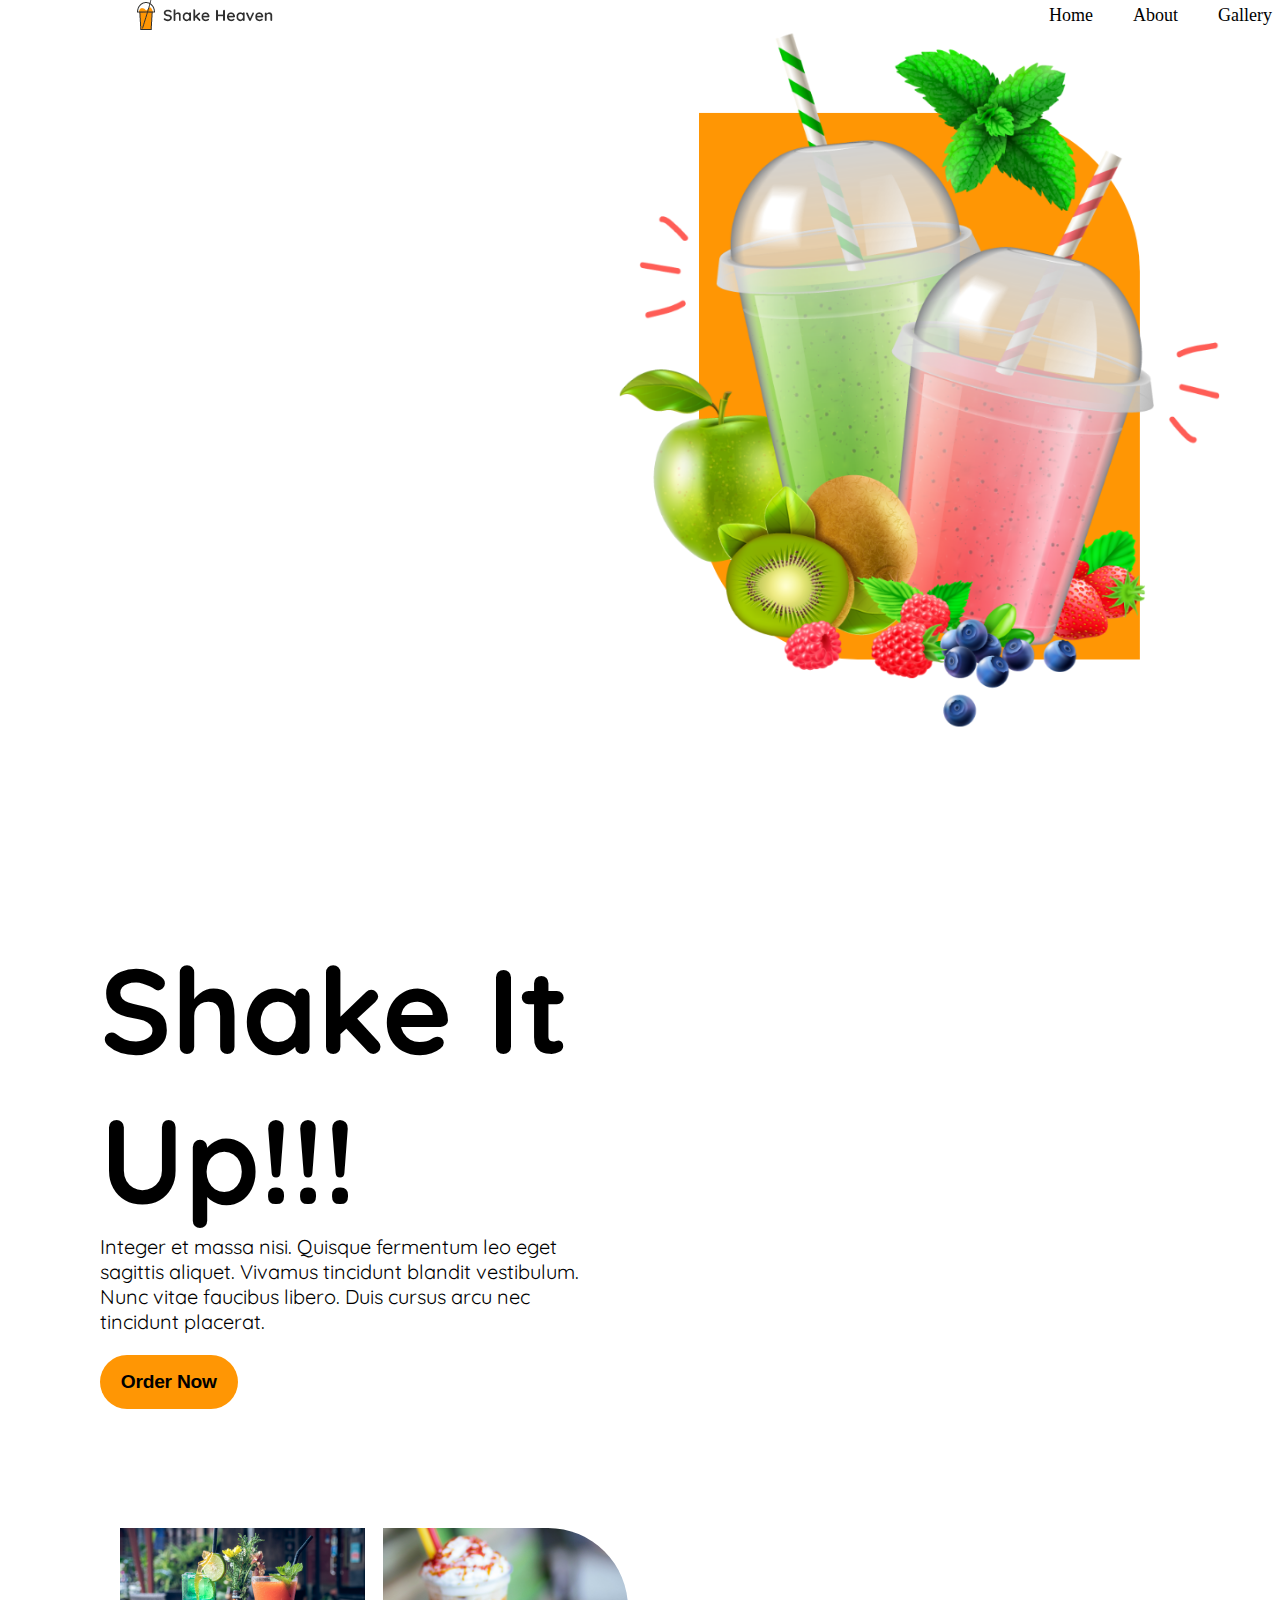
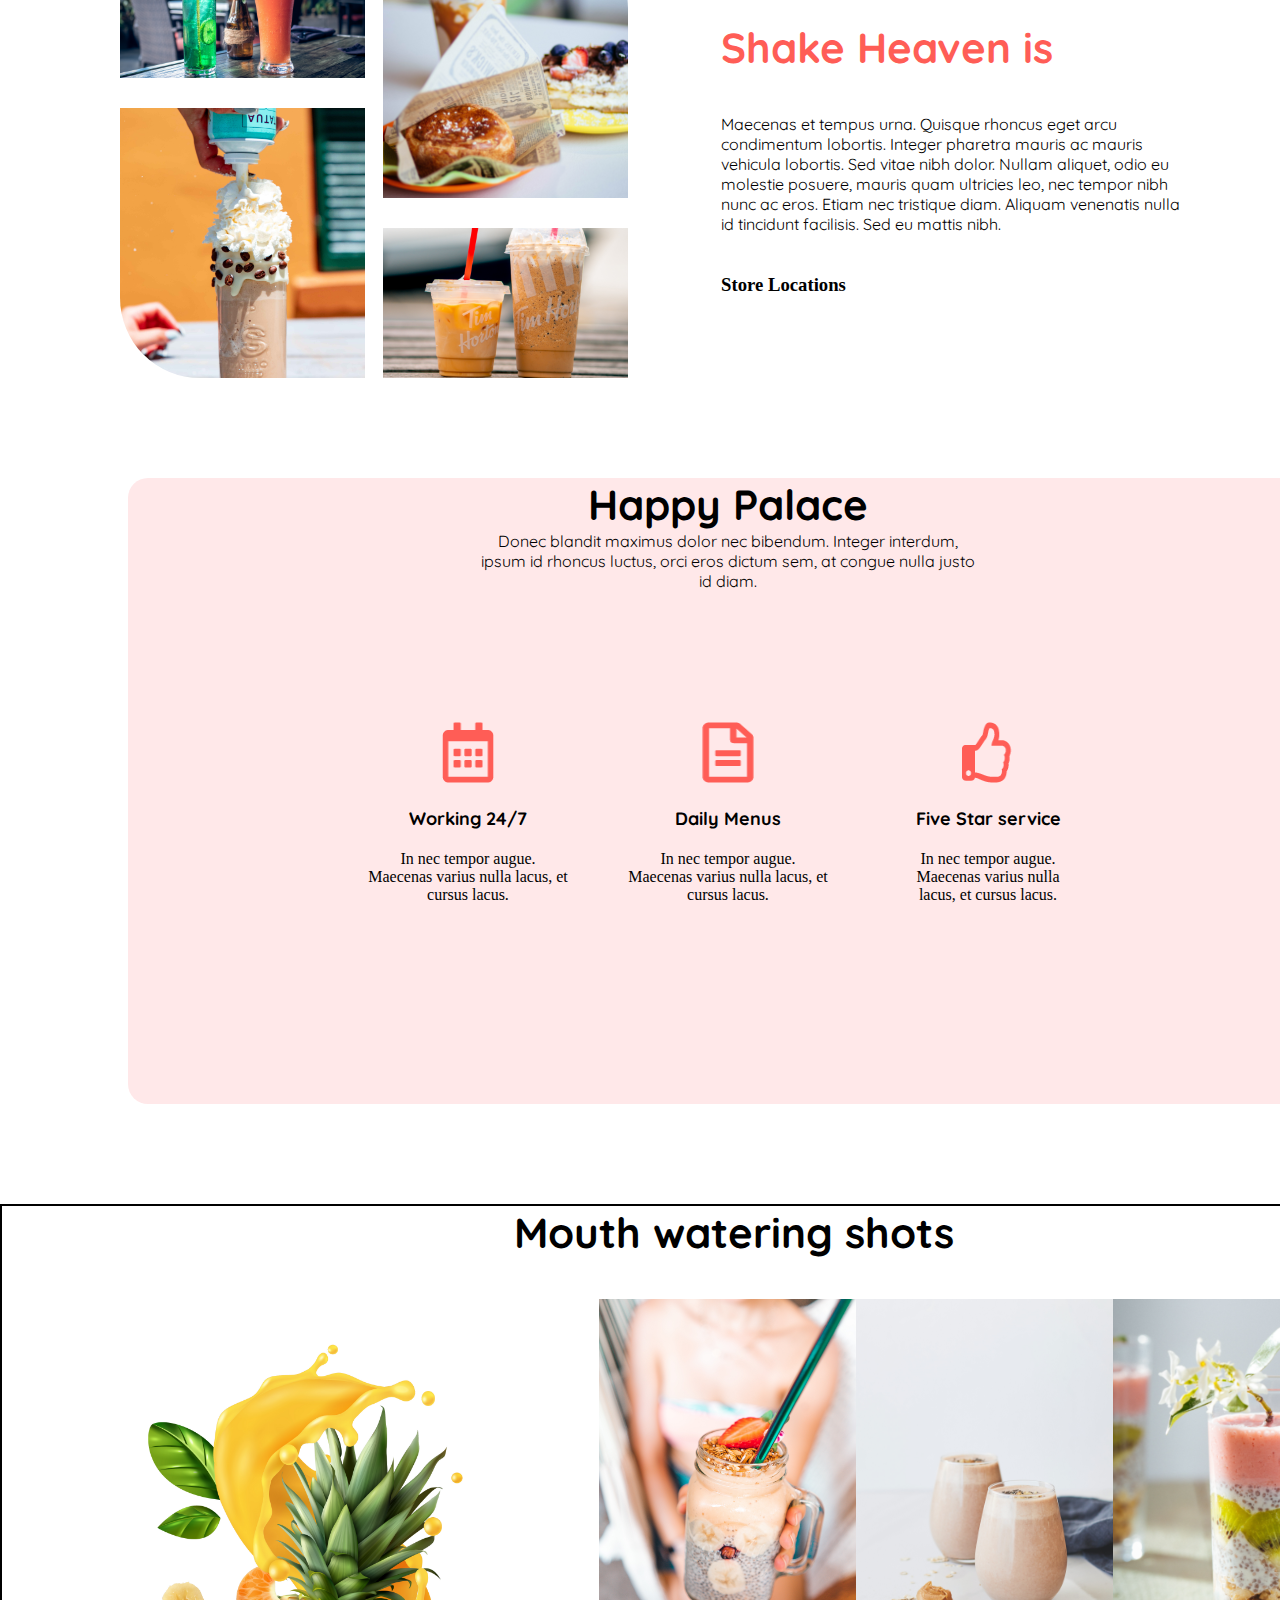
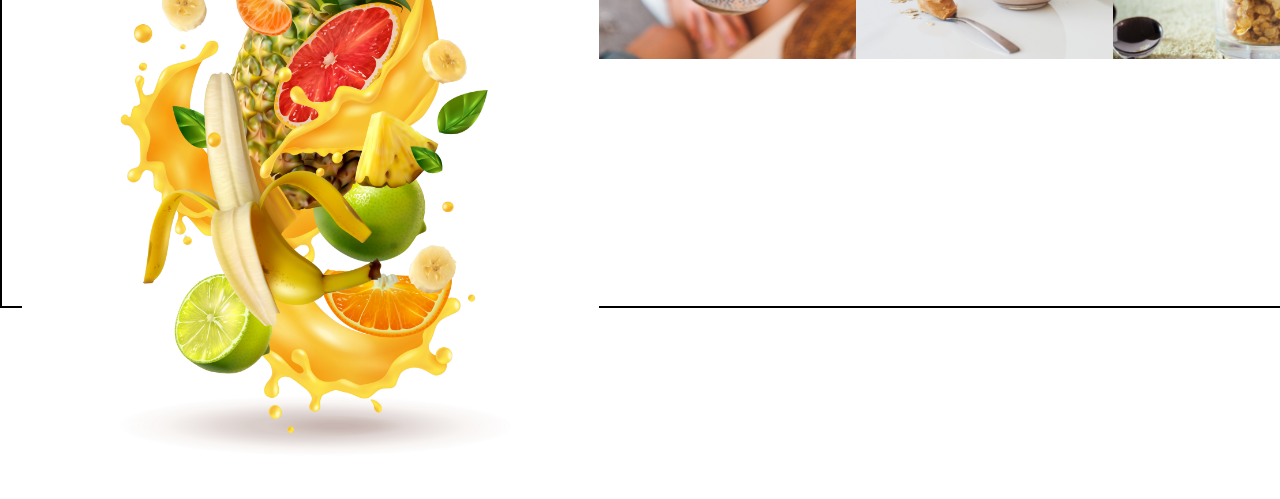
<file: index.html>
<!DOCTYPE html>
<html lang="en">
<head>
    <meta charset="UTF-8">
    <meta name="viewport" content="width=device-width, initial-scale=1.0">
    <title>ShakeHeaven_2</title>
    <link href='https://fonts.googleapis.com/css?family=Quicksand' rel='stylesheet'>
    <link rel="stylesheet" href="style.css">
</head>
<body>
    <header>
        <div class="nav-bar">
            <div class="logo"><a href="#"></a></div>
            <ul class="ul-class">
                <li><a href="home">Home</a></li>
                <li><a href="about">About</a></li>
                <li><a href="gallery">Gallery</a></li>
                <li><a href="menu">Menu</a></li>
                <li><a href="store locations">Store Locations</a></li>
                <li><a href="contact">Contact</a></li>
            </ul>
        </div>
    </header>
    <!--Hero Section-->
    <section class="hero-section">
         <div class="right-sidebar">
            <img class="img-1" src="bg.png" alt="Girl in a jacket" width="700px" height="700px">
            </div>
           
        <div class="left-sidebar">
         <h1>Shake It Up!!!</h1>
         <p class="para1" >Integer et massa nisi. Quisque fermentum leo eget sagittis aliquet. 
            Vivamus tincidunt blandit vestibulum. Nunc vitae faucibus libero.
            Duis cursus arcu nec tincidunt placerat.</p>
            <button class="btn">Order Now</button>
         </div>
    </section>     

     <!-- let's design second page-->
     
        <section class="second-section">
            <img class="left-img-container">
                <img class="img-2" src="./pics.png" alt="image-second"></img>
            </div>
           <div class="shake-heaven-is">
             <h2 style="color: #ff5d56;">Shake Heaven is</h2>
               <p class="para2">Maecenas et tempus urna. Quisque rhoncus eget arcu condimentum lobortis. Integer pharetra mauris ac mauris vehicula lobortis. Sed vitae nibh dolor. Nullam aliquet, odio eu molestie posuere, mauris quam ultricies leo, nec tempor nibh nunc ac eros. Etiam nec tristique diam. Aliquam venenatis nulla id tincidunt facilisis. Sed eu mattis nibh.</p>
              <h3>Store Locations</h3>                
            </div>
        </section>

        <!---Happy palace container-->
        <section class="happy-palace-container">
            <div class="happy-palace">
                <div class="happy-palace-para">
                <h4>Happy Palace</h4>
                <p class="para3">Donec blandit maximus dolor nec bibendum. Integer interdum, ipsum id rhoncus luctus, orci eros dictum sem, at congue nulla justo id diam.</p>
                </div>
                <div class="happy-icons">
                    <div class="working">
                        <img class="work-img" src="/working.png" width="52px" height="61px">
                          <h5 class="icon-heading">Working 24/7</h5>
                            <p class="para4">In nec tempor augue. Maecenas varius nulla lacus, et cursus lacus.</p>
                    </div>
                   <div class="menu">
                       <img class="menu-img" src="/menu.png" width="52px" height="61px">
                           <h6 class="icon-heading">Daily Menus</h6> 
                             <p class="para5">In nec tempor augue. Maecenas varius nulla lacus, et cursus lacus.</p>
                    </div>
                   <div class="service">
                    <img class="service-img" src="/service.png" width="52px" height="61px">
                       <h6 class="icon-heading">Five Star service</h6> 
                         <p class="para6">In nec tempor augue. Maecenas varius nulla lacus, et cursus lacus.</p>
                </div>
                </div>   
              </div>

        </section>

      <!---Mouth Watering Section-->  
              <section class="mouth-watering-container">
                  <h6 class="mouth-watering-heading">Mouth watering shots</h6>
                <div class="fruit-main">  
                    <!-- <div class="div-2"> -->
                        <img class="fruit-img" src="/29364.jpg" width="577px" height="800px">
                  <!--   </div> -->
                     <div class="div-1">
                        <img class="mouth-img" src="/pexels-hana-brannigan-3679973.png">
                     </div>
                     <div class="div-1">
                        <img class="mouth-img" src="/pexels-leah-rolando-4112870.png">
                     </div>
                     <div class="div-1">
                        <img class="mouth-img" src="/pexels-lovefood-art-1437629.png">
                     </div>
                </div>
              </section>
     
         
    
        
        
    
</body>
</html>
</file>
<file: style.css>
*{
    margin: 0;
    padding: 0;
    
}

.nav-bar{
    height: 30px;
    width: 1500px;
    margin-left: 120px;
    margin-right: 387px;
   /* background-color: rgb(148, 148, 170); */
    display: flex;
    justify-content: space-evenly;
}
.ul-class{
    display: flex;
    align-items: center;
   /* margin-left: 500px; */
}
a{
    margin-left: 40px;
    text-decoration: none;
    color: black;
    font-size: large;
}
   
li{
    list-style-type: none;
    
}
.logo{
    height: 30px;
    width: 136px;
    background-image: url("shake\ logo.png");
    margin-right: 720px;
}
a:hover{
    color: #FF9604;
}
.hero-section{
  
    height: 794px;
    

    
    
}
.right-sidebar{
    float: right;
    
    
}
.left-sidebar{
    float: left;
    width: 500px;
    height: 594px;
    /* background-color: #FF9604; */
    margin-top: 200px;
    margin-left: 100px;
}
h1{
    font-size: 120px;
    font-family: 'Quicksand';
    
}
.order{
    height: 121px;
    width: 500px;
    font-size: 20px;
    background-color: #FF9604;
    
}
/*.hero-para{
    width: 500px;
    height: 121px;
    
    
}
  */
.para1{
    height:121px ; 
    width: 500px;
    font-size: 20px;
    font-family: 'Quicksand';
    
}  
img-1{
  padding-top: 45px;
  padding-bottom: 45px;
}
/* .btn{
    width: 200px;
    height: 60px;
    background-color: #FF9604;
    font-size: 15px;
    font-family: 'Quicksand';
    border-radius: 10px;
} */
.btn{
    appearance: none;
  background-color: #FFFFFF;
  border-radius: 40em;
  border-style: none;
  box-sizing: border-box;
  color: #000000;
  cursor: pointer;
  display: inline-block;
  font-family: -apple-system,sans-serif;
  font-size: 1.2rem;
  font-weight: 700;
  letter-spacing: -.24px;
  margin: 0;
  outline: none;
  padding: 1rem 1.3rem;
  quotes: auto;
  text-align: center;
  text-decoration: none;
  transition: all .15s;
  user-select: none;
  -webkit-user-select: none;
  touch-action: manipulation;
  background-color: #FF9604;
}
.second-section{
    height: 450px;
    width: 100%;
    /* background-color: #FF9604; */
    display: flex;
}
.second-section.left-img-container{
    height: 100%;
    width: 100%;
    background-color: black;
    
    
}
.left-img-container{
    margin-left: 120px;
}
.shake-heaven-is{
    width: 600px;
    height: 290px;
    /* border: 2px solid black; */
    margin: 73px;
    
    
}
h2{
    font-family: 'Quicksand'; 
    padding: 20px;
    font-size: 42px;
}
.para2{
    font-family: Quicksand;
    size: 16px;
    padding: 20px;
}
h3{
    padding: 20px;
}
.happy-palace-container{
    height: 726px;
    width: 100%;
    /* border: 1px solid black; */
    
}
.happy-palace{
    height: 626px;
    width: 1200px;
    background-color: #FFE8E9;
    border-radius: 20px;
    margin: 50px;
    margin-left: 10%;
    text-align: center;
    
    
}
h4{
   font-size: 42px;
   font-family: Quicksand;
   
}
.happy-palace-para{
        width: 500px;
        height: 144px;
        margin: 100px;
        margin-left: 350px;
        margin-top: 100px;
        /* border: 2px solid black; */
        font-family: Quicksand;
        
}
.happy-icons{
     width: 840px;
    height: 222px;
    /* border: 2px solid black; */
    margin-left: 180px;
    display: flex; 
    justify-content: space-evenly;
   
}
.working{
    width: 200px;
    height: 222px;
    /* border: 2px solid black; */
    /* display: flex; */
}
.menu{
    width: 200px;
    height: 222px;
    /* border: 2px solid black; */
    /* display: flex; */
}
.service{
    width: 200px;
    height: 222px;
    /* border: 2px solid black; */
    /* display: flex; */
}
.work-img{
    margin-left: 74px;
    margin-right: 74px;
    size: 60px;
}
.menu-img{
    margin-left: 74px;
    margin-right: 74px;
}
.service-img{
    margin-left: 74px;
    margin-right: 74px;
}
.icon-heading{
    font-family: Quicksand, bold;
    font-size: large;
    margin: 20px;
}
.para6{
    margin: 20px;
}
.mouth-watering-container{
    height: 700px;
    width: 100%;
    border: 2px solid black;
    
}
.mouth-watering-heading{
    font-family: Quicksand, bold;
    font-size: 42px;
    margin-left: 40%;
}
.fruit-main{
    display: flex;
    height: 360px;
    width: 100%;
    margin: 20px;
    justify-content: space-evenly;
    margin-top: 40px;
}
.div1{
    width: 257px;
    height: 360px;
    
    border: 2px solid black;
    
}
.fruit-img{
    
    
}
</file>
